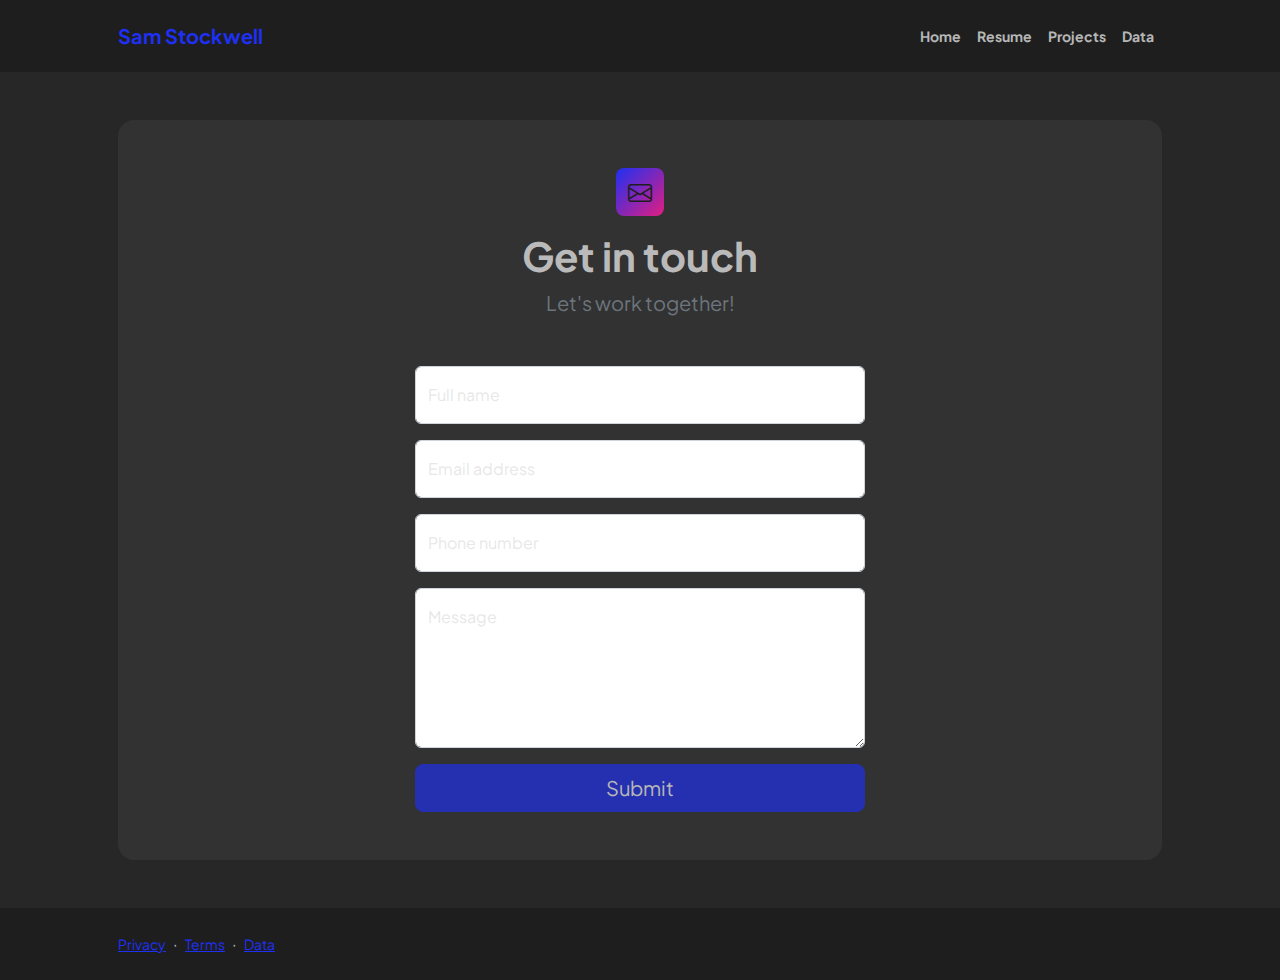
<file: contact.html>
<!DOCTYPE html>
<html lang="en">
    <head>
        <meta charset="utf-8" />
        <meta name="viewport" content="width=device-width, initial-scale=1, shrink-to-fit=no" />
        <meta name="description" content />
        <meta name="author" content />
        <title>Modern Business - Sam Stockwell Template</title>
        <!-- Favicon-->
        <link rel="icon" type="image/x-icon" href="assets/favicon.ico" />
        <!-- Custom Google font-->
        <link rel="preconnect" href="https://fonts.googleapis.com" />
        <link rel="preconnect" href="https://fonts.gstatic.com" crossorigin />
        <link href="https://fonts.googleapis.com/css2?family=Plus+Jakarta+Sans:wght@100;200;300;400;500;600;700;800;900&amp;display=swap" rel="stylesheet" />
        <!-- Bootstrap icons-->
        <link href="https://cdn.jsdelivr.net/npm/bootstrap-icons@1.8.1/font/bootstrap-icons.css" rel="stylesheet" />
        <!-- Core theme CSS (includes Bootstrap)-->
        <link href="css/styles.css" rel="stylesheet" />
    </head>
    <body class="d-flex flex-column">
        <main class="flex-shrink-0">
            <!-- Navigation-->
            <nav class="navbar navbar-expand-lg navbar-light bg-white py-3">
                <div class="container px-5">
                    <a class="navbar-brand" href="index.html"><span class="fw-bolder text-primary">Sam Stockwell</span></a>
                    <button class="navbar-toggler" type="button" data-bs-toggle="collapse" data-bs-target="#navbarSupportedContent" aria-controls="navbarSupportedContent" aria-expanded="false" aria-label="Toggle navigation"><span class="navbar-toggler-icon"></span></button>
                    <div class="collapse navbar-collapse" id="navbarSupportedContent">
                        <ul class="navbar-nav ms-auto mb-2 mb-lg-0 small fw-bolder">
                            <li class="nav-item"><a class="nav-link" href="index.html">Home</a></li>
                            <li class="nav-item"><a class="nav-link" href="resume.html">Resume</a></li>
                            <li class="nav-item"><a class="nav-link" href="projects.html">Projects</a></li>
                            <li class="nav-item"><a class="nav-link" href="data.html">Data</a></li>
                        </ul>
                    </div>
                </div>
            </nav>
            <!-- Page content-->
            <section class="py-5">
                <div class="container px-5">
                    <!-- Contact form-->
                    <div class="bg-light rounded-4 py-5 px-4 px-md-5">
                        <div class="text-center mb-5">
                            <div class="feature bg-primary bg-gradient-primary-to-secondary text-white rounded-3 mb-3"><i class="bi bi-envelope"></i></div>
                            <h1 class="fw-bolder">Get in touch</h1>
                            <p class="lead fw-normal text-muted mb-0">Let's work together!</p>
                        </div>
                        <div class="row gx-5 justify-content-center">
                            <div class="col-lg-8 col-xl-6">
                                <!-- * * * * * * * * * * * * * * *-->
                                <!-- * * SB Forms Contact Form * *-->
                                <!-- * * * * * * * * * * * * * * *-->
                                <!-- This form is pre-integrated with SB Forms.-->
                                <!-- To make this form functional, sign up at-->
                                <!-- https://startbootstrap.com/solution/contact-forms-->
                                <!-- to get an API token!-->
                                <form id="contactForm" data-sb-form-api-token="API_TOKEN">
                                    <!-- Name input-->
                                    <div class="form-floating mb-3">
                                        <input class="form-control" id="name" type="text" placeholder="Enter your name..." data-sb-validations="required" />
                                        <label for="name">Full name</label>
                                        <div class="invalid-feedback" data-sb-feedback="name:required">A name is required.</div>
                                    </div>
                                    <!-- Email address input-->
                                    <div class="form-floating mb-3">
                                        <input class="form-control" id="email" type="email" placeholder="name@example.com" data-sb-validations="required,email" />
                                        <label for="email">Email address</label>
                                        <div class="invalid-feedback" data-sb-feedback="email:required">An email is required.</div>
                                        <div class="invalid-feedback" data-sb-feedback="email:email">Email is not valid.</div>
                                    </div>
                                    <!-- Phone number input-->
                                    <div class="form-floating mb-3">
                                        <input class="form-control" id="phone" type="tel" placeholder="(123) 456-7890" data-sb-validations="required" />
                                        <label for="phone">Phone number</label>
                                        <div class="invalid-feedback" data-sb-feedback="phone:required">A phone number is required.</div>
                                    </div>
                                    <!-- Message input-->
                                    <div class="form-floating mb-3">
                                        <textarea class="form-control" id="message" type="text" placeholder="Enter your message here..." style="height: 10rem" data-sb-validations="required"></textarea>
                                        <label for="message">Message</label>
                                        <div class="invalid-feedback" data-sb-feedback="message:required">A message is required.</div>
                                    </div>
                                    <!-- Submit success message-->
                                    <!---->
                                    <!-- This is what your users will see when the form-->
                                    <!-- has successfully submitted-->
                                    <div class="d-none" id="submitSuccessMessage">
                                        <div class="text-center mb-3">
                                            <div class="fw-bolder">Form submission successful!</div>
                                            To activate this form, sign up at
                                            <br />
                                            <a href="https://startbootstrap.com/solution/contact-forms">https://startbootstrap.com/solution/contact-forms</a>
                                        </div>
                                    </div>
                                    <!-- Submit error message-->
                                    <!---->
                                    <!-- This is what your users will see when there is-->
                                    <!-- an error submitting the form-->
                                    <div class="d-none" id="submitErrorMessage"><div class="text-center text-danger mb-3">Error sending message!</div></div>
                                    <!-- Submit Button-->
                                    <div class="d-grid"><button class="btn btn-primary btn-lg disabled" id="submitButton" type="submit">Submit</button></div>
                                </form>
                            </div>
                        </div>
                    </div>
                </div>
            </section>
        </main>
        <!-- Footer-->
        <footer class="bg-white py-4 mt-auto">
            <div class="container px-5">
                <div class="row align-items-center justify-content-between flex-column flex-sm-row">
                    <div class="col-auto">
                        <a class="small" href="#!">Privacy</a>
                        <span class="mx-1">&middot;</span>
                        <a class="small" href="#!">Terms</a>
                        <span class="mx-1">&middot;</span>
                        <a class="small" href="#!">Data</a>
                    </div>
                </div>
            </div>
        </footer>
        <!-- Bootstrap core JS-->
        <script src="https://cdn.jsdelivr.net/npm/bootstrap@5.2.3/dist/js/bootstrap.bundle.min.js"></script>
        <!-- Core theme JS-->
        <script src="js/scripts.js"></script>
        <!-- * * * * * * * * * * * * * * * * * * * * * * * * * * * * * * * * * * * * * * * *-->
        <!-- * *                               SB Forms JS                               * *-->
        <!-- * * Activate your form at https://startbootstrap.com/solution/contact-forms * *-->
        <!-- * * * * * * * * * * * * * * * * * * * * * * * * * * * * * * * * * * * * * * * *-->
        <script src="https://cdn.startbootstrap.com/sb-forms-latest.js"></script>
    </body>
</html>
</file>
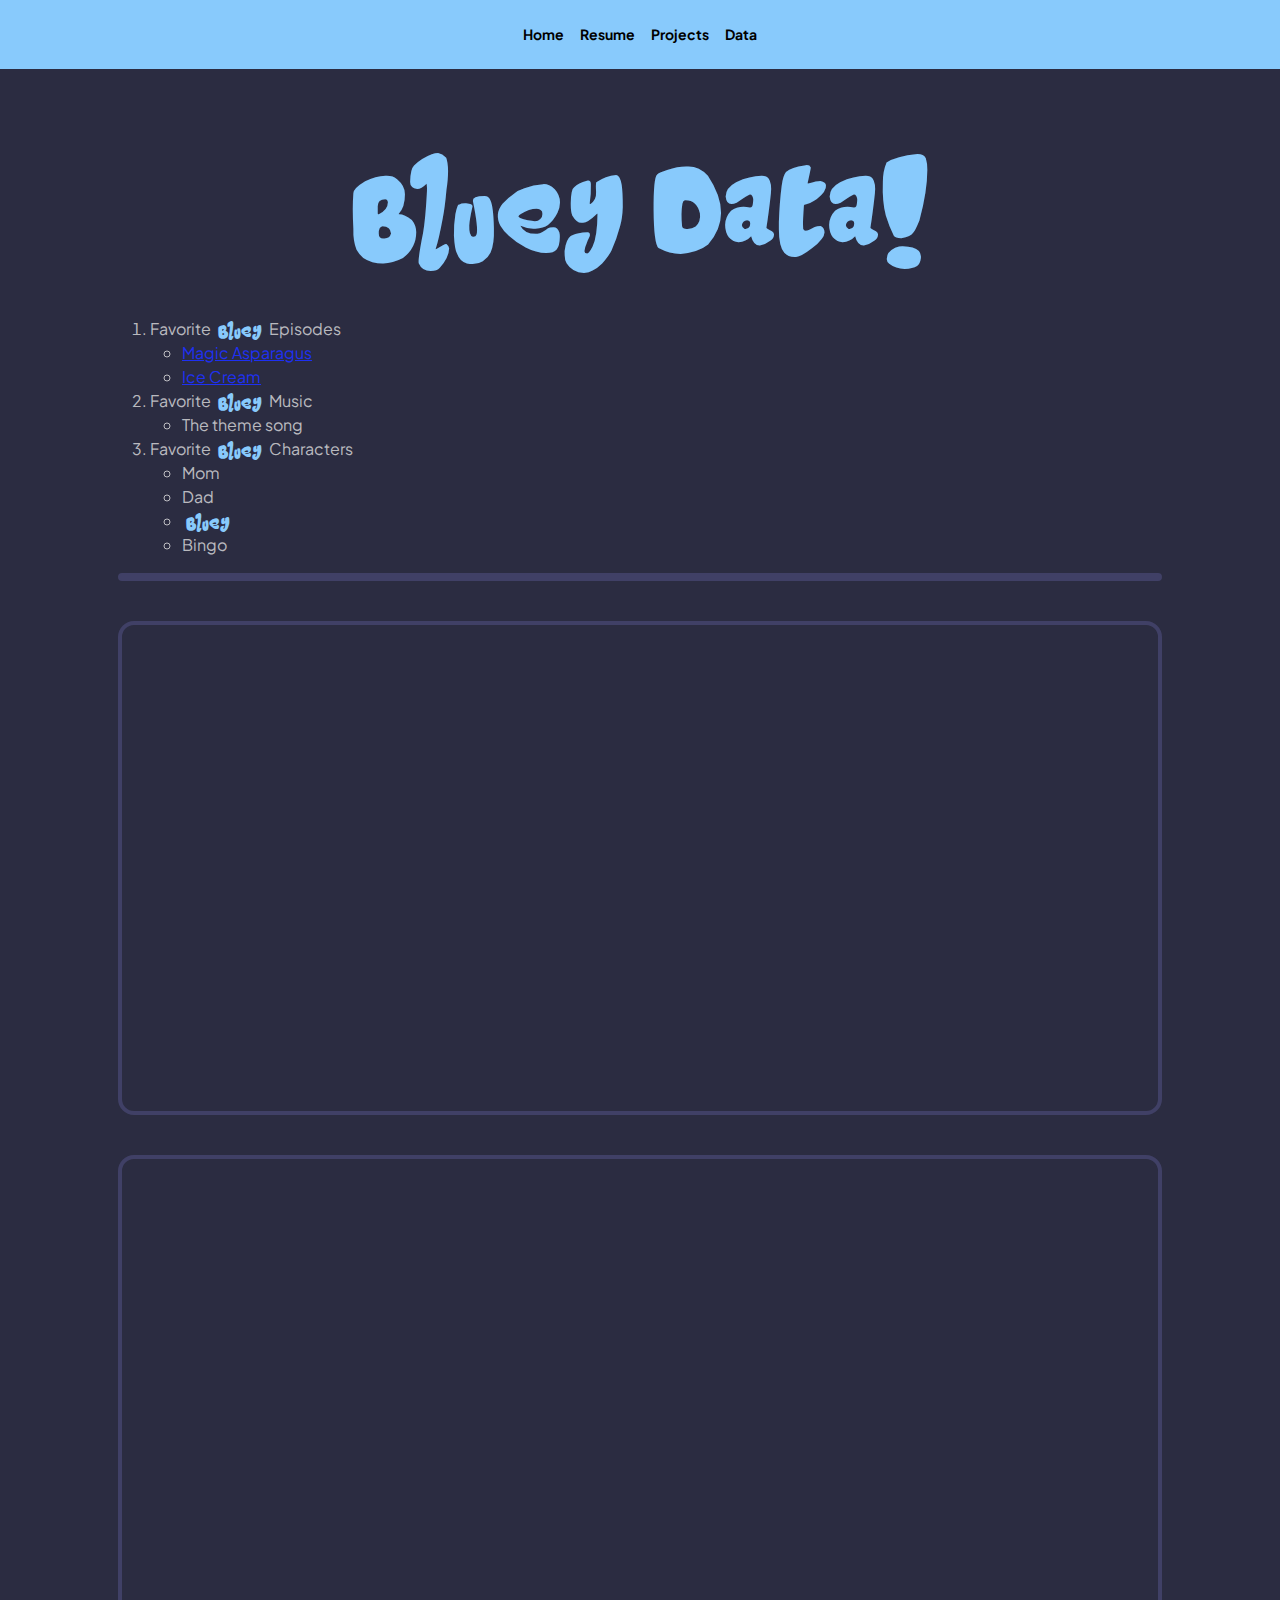
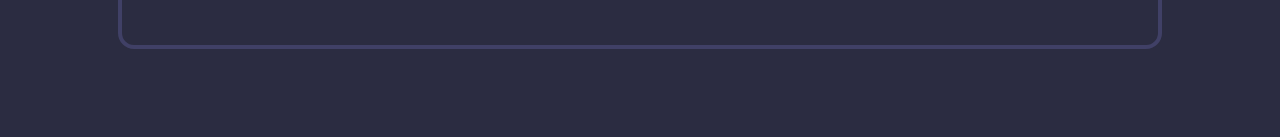
<file: data.html>
<!DOCTYPE html>
<html lang="en">
    <head>
        <meta charset="utf-8" />
        <meta name="viewport" content="width=device-width, initial-scale=1, shrink-to-fit=no"  />
        <title>Bluey!</title>
        <link rel="icon" type="image/x-icon" href="assets/favicon.ico" />


        <link rel="preconnect" href="https://fonts.googleapis.com" />
        <link rel="preconnect" href="https://fonts.gstatic.com" crossorigin />
        <link href="https://fonts.googleapis.com/css2?family=Plus+Jakarta+Sans:wght@100;200;300;400;500;600;700;800;900&amp;display=swap" rel="stylesheet" />

        <link href="css/styles.css" rel="stylesheet" />
        <link href="css/custom.css" rel="stylesheet" />
    </head>
    <body class="d-flex flex-column">
        <main class="flex-shrink-0 test">
            <nav class="navbar navbar-expand-lg navbar-light bg-white py-3">
                <div class="container px-5">
                    <a class="navbar-brand" href="index.html"><span class="fw-bolder text-primary">Sam Stockwell</span></a>
                    <button class="navbar-toggler" type="button" data-bs-toggle="collapse" data-bs-target="#navbarSupportedContent" aria-controls="navbarSupportedContent" aria-expanded="false" aria-label="Toggle navigation"><span class="navbar-toggler-icon"></span></button>
                    <div class="collapse navbar-collapse" id="navbarSupportedContent">
                        <ul class="navbar-nav ms-auto mb-2 mb-lg-0 small fw-bolder">
                            <li class="nav-item"><a class="nav-link" href="index.html">Home</a></li>
                            <li class="nav-item"><a class="nav-link" href="resume.html">Resume</a></li>
                            <li class="nav-item"><a class="nav-link" href="projects.html">Projects</a></li>
                            <li class="nav-item"><a class="nav-link" href="data.html">Data</a></li>
                        </ul>
                    </div>
                </div>
            </nav>
            <section class="py-5">
                <div class="container px-5">
               
                    
                    <h2 class="bluey-header">Bluey Data!</h2>

                    <ol>
                        <li>Favorite <span class="bluey-font">Bluey</span> Episodes</li>
                            <ul>
                                <li><a href="#magic">Magic Asparagus</a></li>
                                <li><a href="#yummy">Ice Cream</a></li>
                            </ul>
                        <li>Favorite <span class="bluey-font">Bluey</span> Music</li>
                        <ul>
                            <li>The theme song</li>
                        </ul>
                        <li>Favorite <span class="bluey-font">Bluey</span> Characters</li>
                        <ul>
                            <li>Mom</li>
                            <li>Dad</li>
                            <li><span class="bluey-font">Bluey</span></li>
                            <li>Bingo</li>
                        </ul>
                    </ol>

                    <div class="bluey-section">
                        <div class='tableauPlaceholder' id='viz1703181687596' style='position: relative'>
                            <noscript><a href='https:&#47;&#47;www.tableau.com&#47;'><img alt=' ' src='https:&#47;&#47;public.tableau.com&#47;static&#47;images&#47;Ta&#47;Tale-of-100-Entrepreneurs_10_0_0&#47;Taleof100Entrepreneurs&#47;1_rss.png' style='border: none'></a></noscript><object class='tableauViz' style='display:none;'>
                                <param name='host_url' value='https%3A%2F%2Fpublic.tableau.com%2F'>
                                <param name='embed_code_version' value='3'>
                                <param name='site_root' value=''>
                                <param name='name' value='Tale-of-100-Entrepreneurs_10_0_0&#47;Taleof100Entrepreneurs'>
                                <param name='tabs' value='no'>
                                <param name='toolbar' value='yes'>
                                <param name='static_image' value='https:&#47;&#47;public.tableau.com&#47;static&#47;images&#47;Ta&#47;Tale-of-100-Entrepreneurs_10_0_0&#47;Taleof100Entrepreneurs&#47;1.png'>
                                <param name='animate_transition' value='yes'>
                                <param name='display_static_image' value='yes'>
                                <param name='display_spinner' value='yes'>
                                <param name='display_overlay' value='yes'>
                                <param name='display_count' value='yes'>
                            </object>
                        </div>
                    </div>
                        <script type='text/javascript'>
                            var divElement = document.getElementById('viz1703181687596');
                            var vizElement = divElement.getElementsByTagName('object')[0];
                            if (divElement.offsetWidth > 800) {
                                vizElement.style.width = '100%';
                                vizElement.style.height = (divElement.offsetWidth * 0.75) + 'px';
                            } else if (divElement.offsetWidth > 500) {
                                vizElement.style.width = '100%';
                                vizElement.style.height = (divElement.offsetWidth * 0.75) + 'px';
                            } else {
                                vizElement.style.width = '100%';
                                vizElement.style.height = '707px';
                            }
                            var scriptElement = document.createElement('script');
                            scriptElement.src = 'https://public.tableau.com/javascripts/api/viz_v1.js';
                            vizElement.parentNode.insertBefore(scriptElement, vizElement);
                        </script>                   
                    <div>
                


                    <div class="bluey-section" id="magic">
                        <iframe width="100%" height="480" src="https://www.youtube-nocookie.com/embed/Q-K4TCO7Lp8?si=SJlObZ7ZVvZYTd-L" title="YouTube video player" frameborder="0" allow="accelerometer; autoplay; clipboard-write; encrypted-media; gyroscope; picture-in-picture; web-share" allowfullscreen></iframe>
                    </div>
                    <div class="bluey-section" id="yummy">
                        <iframe width="100%" height="480" src="https://www.youtube-nocookie.com/embed/kWN6ktuf65U?si=rOUw1Saz7el-b2Re" title="YouTube video player" frameborder="0" allow="accelerometer; autoplay; clipboard-write; encrypted-media; gyroscope; picture-in-picture; web-share" allowfullscreen></iframe>
                    </div>

                </div>
            </section>
        </main>
    </body>
</html>
</file>
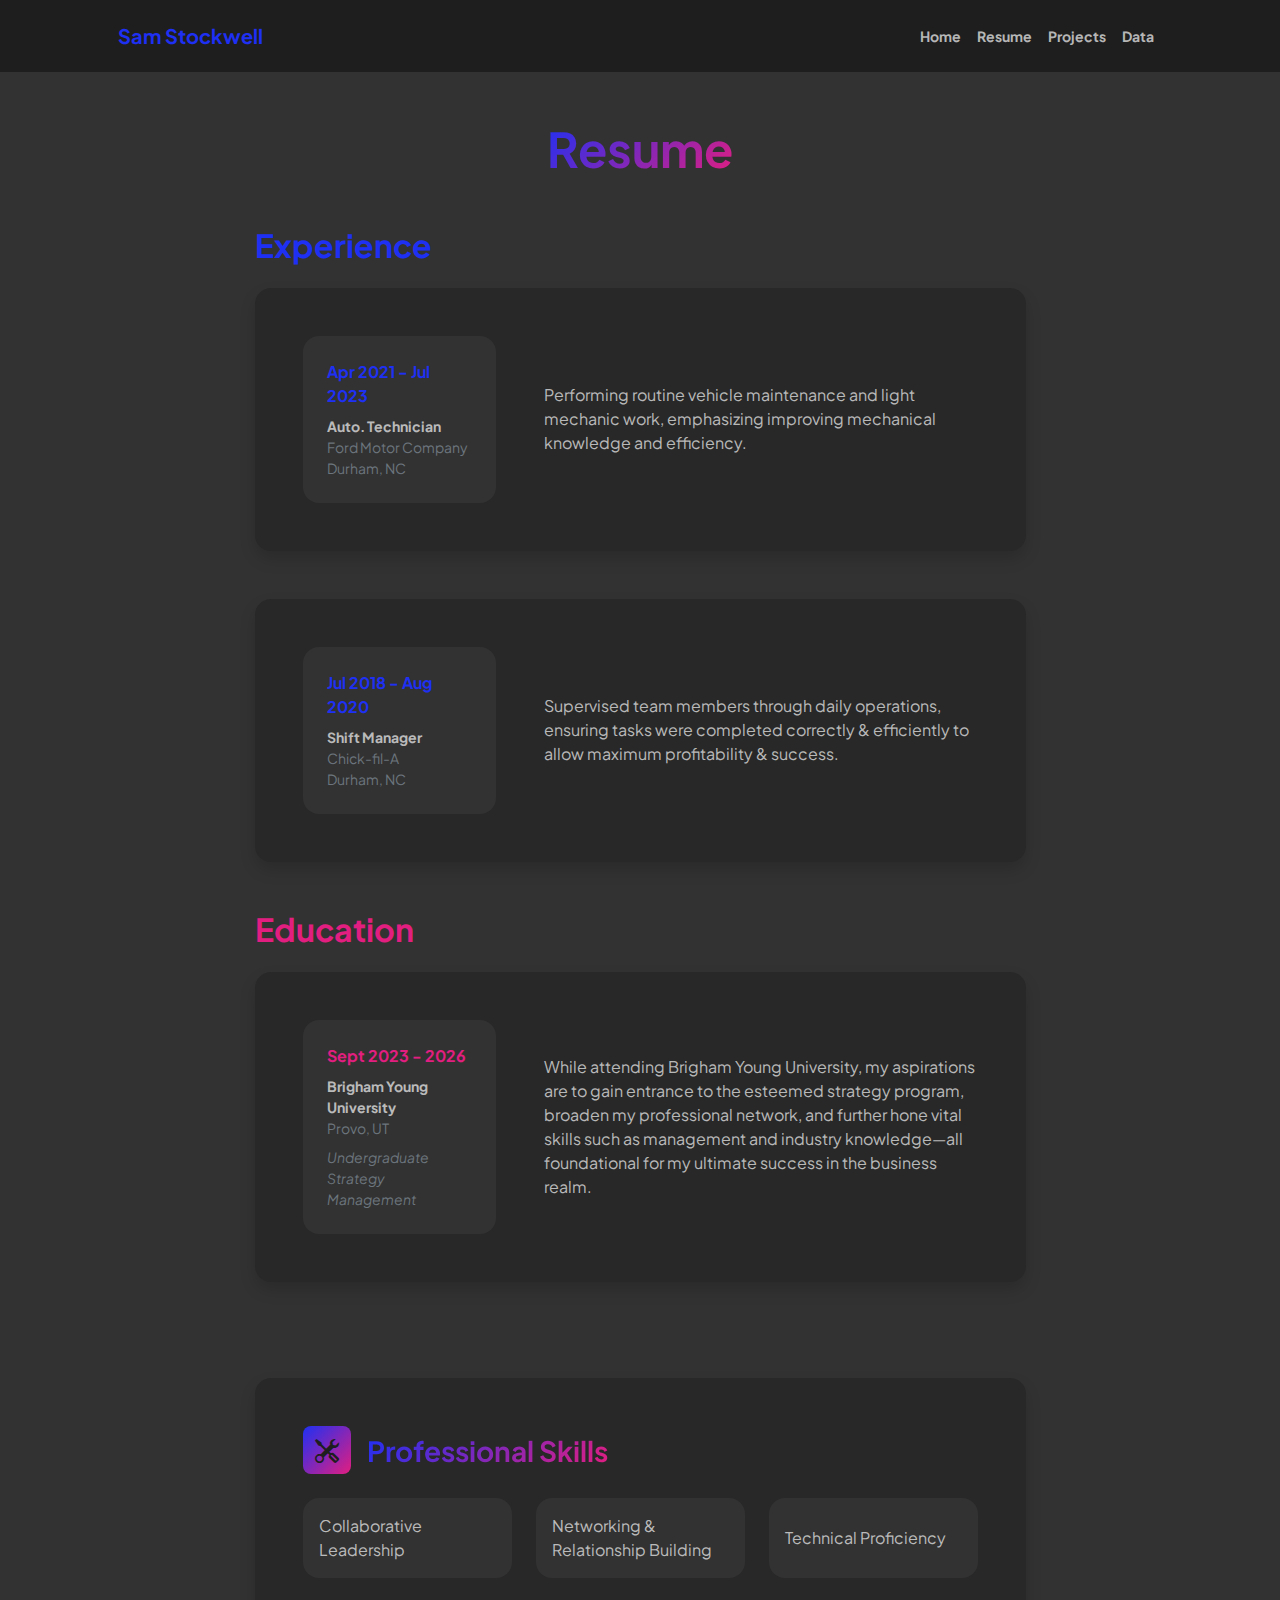
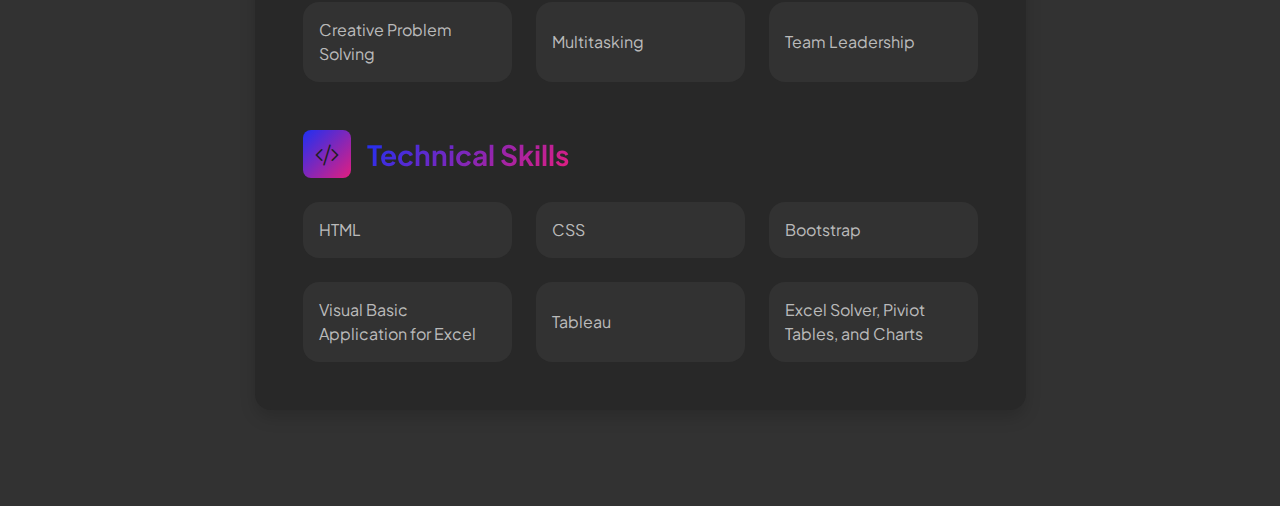
<file: resume.html>
<!DOCTYPE html>
<html lang="en">
    <head>
        <meta charset="utf-8" />
        <meta name="viewport" content="width=device-width, initial-scale=1, shrink-to-fit=no" />
        <meta name="description" content="" />
        <meta name="author" content="" />
        <title>Personal - Sam Stockwell Template</title>
        <!-- Favicon-->
        <link rel="icon" type="image/x-icon" href="assets/favicon.ico" />
        <!-- Custom Google font-->
        <link rel="preconnect" href="https://fonts.googleapis.com" />
        <link rel="preconnect" href="https://fonts.gstatic.com" crossorigin />
        <link href="https://fonts.googleapis.com/css2?family=Plus+Jakarta+Sans:wght@100;200;300;400;500;600;700;800;900&amp;display=swap" rel="stylesheet" />
        <!-- Bootstrap icons-->
        <link href="https://cdn.jsdelivr.net/npm/bootstrap-icons@1.8.1/font/bootstrap-icons.css" rel="stylesheet" />
        <!-- Core theme CSS (includes Bootstrap)-->
        <link href="css/styles.css" rel="stylesheet" />
    </head>
    <body class="d-flex flex-column h-100 bg-light">
        <main class="flex-shrink-0">
            <!-- Navigation-->
            <nav class="navbar navbar-expand-lg navbar-light bg-white py-3">
                <div class="container px-5">
                    <a class="navbar-brand" href="index.html"><span class="fw-bolder text-primary">Sam Stockwell</span></a>
                    <button class="navbar-toggler" type="button" data-bs-toggle="collapse" data-bs-target="#navbarSupportedContent" aria-controls="navbarSupportedContent" aria-expanded="false" aria-label="Toggle navigation"><span class="navbar-toggler-icon"></span></button>
                    <div class="collapse navbar-collapse" id="navbarSupportedContent">
                        <ul class="navbar-nav ms-auto mb-2 mb-lg-0 small fw-bolder">
                            <li class="nav-item"><a class="nav-link" href="index.html">Home</a></li>
                            <li class="nav-item"><a class="nav-link" href="resume.html">Resume</a></li>
                            <li class="nav-item"><a class="nav-link" href="projects.html">Projects</a></li>
                            <li class="nav-item"><a class="nav-link" href="data.html">Data</a></li>
                        </ul>
                    </div>
                </div>
            </nav>
            <!-- Page Content-->
            <div class="container px-5 my-5">
                <div class="text-center mb-5">
                    <h1 class="display-5 fw-bolder mb-0"><span class="text-gradient d-inline">Resume</span></h1>
                </div>
                <div class="row gx-5 justify-content-center">
                    <div class="col-lg-11 col-xl-9 col-xxl-8">
                        <!-- Experience Section-->
                        <section>
                            <div class="d-flex align-items-center justify-content-between mb-4">
                                <h2 class="text-primary fw-bolder mb-0">Experience</h2>
                            </div>
                            <!-- Experience Card 1-->
                            <div class="card shadow border-0 rounded-4 mb-5">
                                <div class="card-body p-5">
                                    <div class="row align-items-center gx-5">
                                        <div class="col text-center text-lg-start mb-4 mb-lg-0">
                                            <div class="bg-light p-4 rounded-4">
                                                <!-- Quick Lube Technician at Ford Motor Company -->
                                                <div class="text-primary fw-bolder mb-2">Apr 2021 - Jul 2023</div>
                                                <div class="small fw-bolder">Auto. Technician</div>
                                                <div class="small text-muted">Ford Motor Company</div>
                                                <div class="small text-muted">Durham, NC</div>
                                            </div>
                                        </div>
                                        <div class="col-lg-8"><div>Performing routine vehicle maintenance and light mechanic work, emphasizing improving mechanical knowledge and efficiency.</div></div>
                                    </div>
                                </div>
                            </div>
                            <!-- Experience Card 2-->
                            <div class="card shadow border-0 rounded-4 mb-5">
                                <div class="card-body p-5">
                                    <div class="row align-items-center gx-5">
                                        <div class="col text-center text-lg-start mb-4 mb-lg-0">
                                            <div class="bg-light p-4 rounded-4">
                                                <div class="text-primary fw-bolder mb-2">Jul 2018 - Aug 2020</div>
                                                <div class="small fw-bolder">Shift Manager</div>
                                                <div class="small text-muted">Chick-fil-A</div>
                                                <div class="small text-muted">Durham, NC</div>
                                            </div>
                                        </div>
                                        <div class="col-lg-8"><div>Supervised team members through daily operations, ensuring tasks were completed correctly & efficiently to allow maximum profitability & success.</div></div>
                                    </div>
                                </div>
                            </div>
                        </section>
                        <!-- Education Section-->
                        <section>
                            <h2 class="text-secondary fw-bolder mb-4">Education</h2>
                            <!-- Education Card 1-->
                            <div class="card shadow border-0 rounded-4 mb-5">
                                <div class="card-body p-5">
                                    <div class="row align-items-center gx-5">
                                        <div class="col text-center text-lg-start mb-4 mb-lg-0">
                                            <div class="bg-light p-4 rounded-4">
                                                <div class="text-secondary fw-bolder mb-2">Sept 2023 - 2026</div>
                                                <div class="mb-2">
                                                    <div class="small fw-bolder">Brigham Young University</div>
                                                    <div class="small text-muted">Provo, UT</div>
                                                </div>
                                                <div class="fst-italic">
                                                    <div class="small text-muted">Undergraduate</div>
                                                    <div class="small text-muted">Strategy Management</div>
                                                </div>
                                            </div>
                                        </div>
                                        <div class="col-lg-8"><div>While attending Brigham Young University, my aspirations are to gain entrance to the esteemed strategy program, broaden my professional network, and further hone vital skills such as management and industry knowledge—all foundational for my ultimate success in the business realm.</div></div>
                                    </div>
                                </div>
                            </div>
                            <!-- Education Card 2-->

                        </section>
                        <!-- Divider-->
                        <div class="pb-5"></div>
                        <!-- Skills Section-->
                        <section>
                            <!-- Skillset Card-->
                            <div class="card shadow border-0 rounded-4 mb-5">
                                <div class="card-body p-5">
                                    <!-- Professional skills list-->
                                    <div class="mb-5">
                                        <div class="d-flex align-items-center mb-4">
                                            <div class="feature bg-primary bg-gradient-primary-to-secondary text-white rounded-3 me-3"><i class="bi bi-tools"></i></div>
                                            <h3 class="fw-bolder mb-0"><span class="text-gradient d-inline">Professional Skills</span></h3>
                                        </div>
                                        <div class="row row-cols-1 row-cols-md-3 mb-4">
                                            <div class="col mb-4 mb-md-0"><div class="d-flex align-items-center bg-light rounded-4 p-3 h-100">Collaborative Leadership</div></div>
                                            <div class="col mb-4 mb-md-0"><div class="d-flex align-items-center bg-light rounded-4 p-3 h-100">Networking & Relationship Building</div></div>
                                            <div class="col"><div class="d-flex align-items-center bg-light rounded-4 p-3 h-100">Technical Proficiency</div></div>
                                        </div>
                                        <div class="row row-cols-1 row-cols-md-3">
                                            <div class="col mb-4 mb-md-0"><div class="d-flex align-items-center bg-light rounded-4 p-3 h-100">Creative Problem Solving</div></div>
                                            <div class="col mb-4 mb-md-0"><div class="d-flex align-items-center bg-light rounded-4 p-3 h-100">Multitasking</div></div>
                                            <div class="col"><div class="d-flex align-items-center bg-light rounded-4 p-3 h-100">Team Leadership</div></div>
                                        </div>
                                    </div>
                                    <!-- Technical skills list-->
                                    <div class="mb-0">
                                        <div class="d-flex align-items-center mb-4">
                                            <div class="feature bg-primary bg-gradient-primary-to-secondary text-white rounded-3 me-3"><i class="bi bi-code-slash"></i></div>
                                            <h3 class="fw-bolder mb-0"><span class="text-gradient d-inline">Technical Skills</span></h3>
                                        </div>
                                        <div class="row row-cols-1 row-cols-md-3 mb-4">
                                            <div class="col mb-4 mb-md-0"><div class="d-flex align-items-center bg-light rounded-4 p-3 h-100">HTML</div></div>
                                            <div class="col mb-4 mb-md-0"><div class="d-flex align-items-center bg-light rounded-4 p-3 h-100">CSS</div></div>
                                            <div class="col"><div class="d-flex align-items-center bg-light rounded-4 p-3 h-100">Bootstrap</div></div>
                                        </div>
                                        <div class="row row-cols-1 row-cols-md-3">
                                            <div class="col mb-4 mb-md-0"><div class="d-flex align-items-center bg-light rounded-4 p-3 h-100">Visual Basic Application for Excel</div></div>
                                            <div class="col mb-4 mb-md-0"><div class="d-flex align-items-center bg-light rounded-4 p-3 h-100">Tableau</div></div>
                                            <div class="col"><div class="d-flex align-items-center bg-light rounded-4 p-3 h-100">Excel Solver, Piviot Tables, and Charts</div></div>
                                        </div>
                                    </div>
                                </div>
                            </div>
                        </section>
                    </div>
                </div>
            </div>
        </main>
        <!-- Bootstrap core JS-->
        <script src="https://cdn.jsdelivr.net/npm/bootstrap@5.2.3/dist/js/bootstrap.bundle.min.js"></script>
        <!-- Core theme JS-->
        <script src="js/scripts.js"></script>
    </body>
</html>
</file>
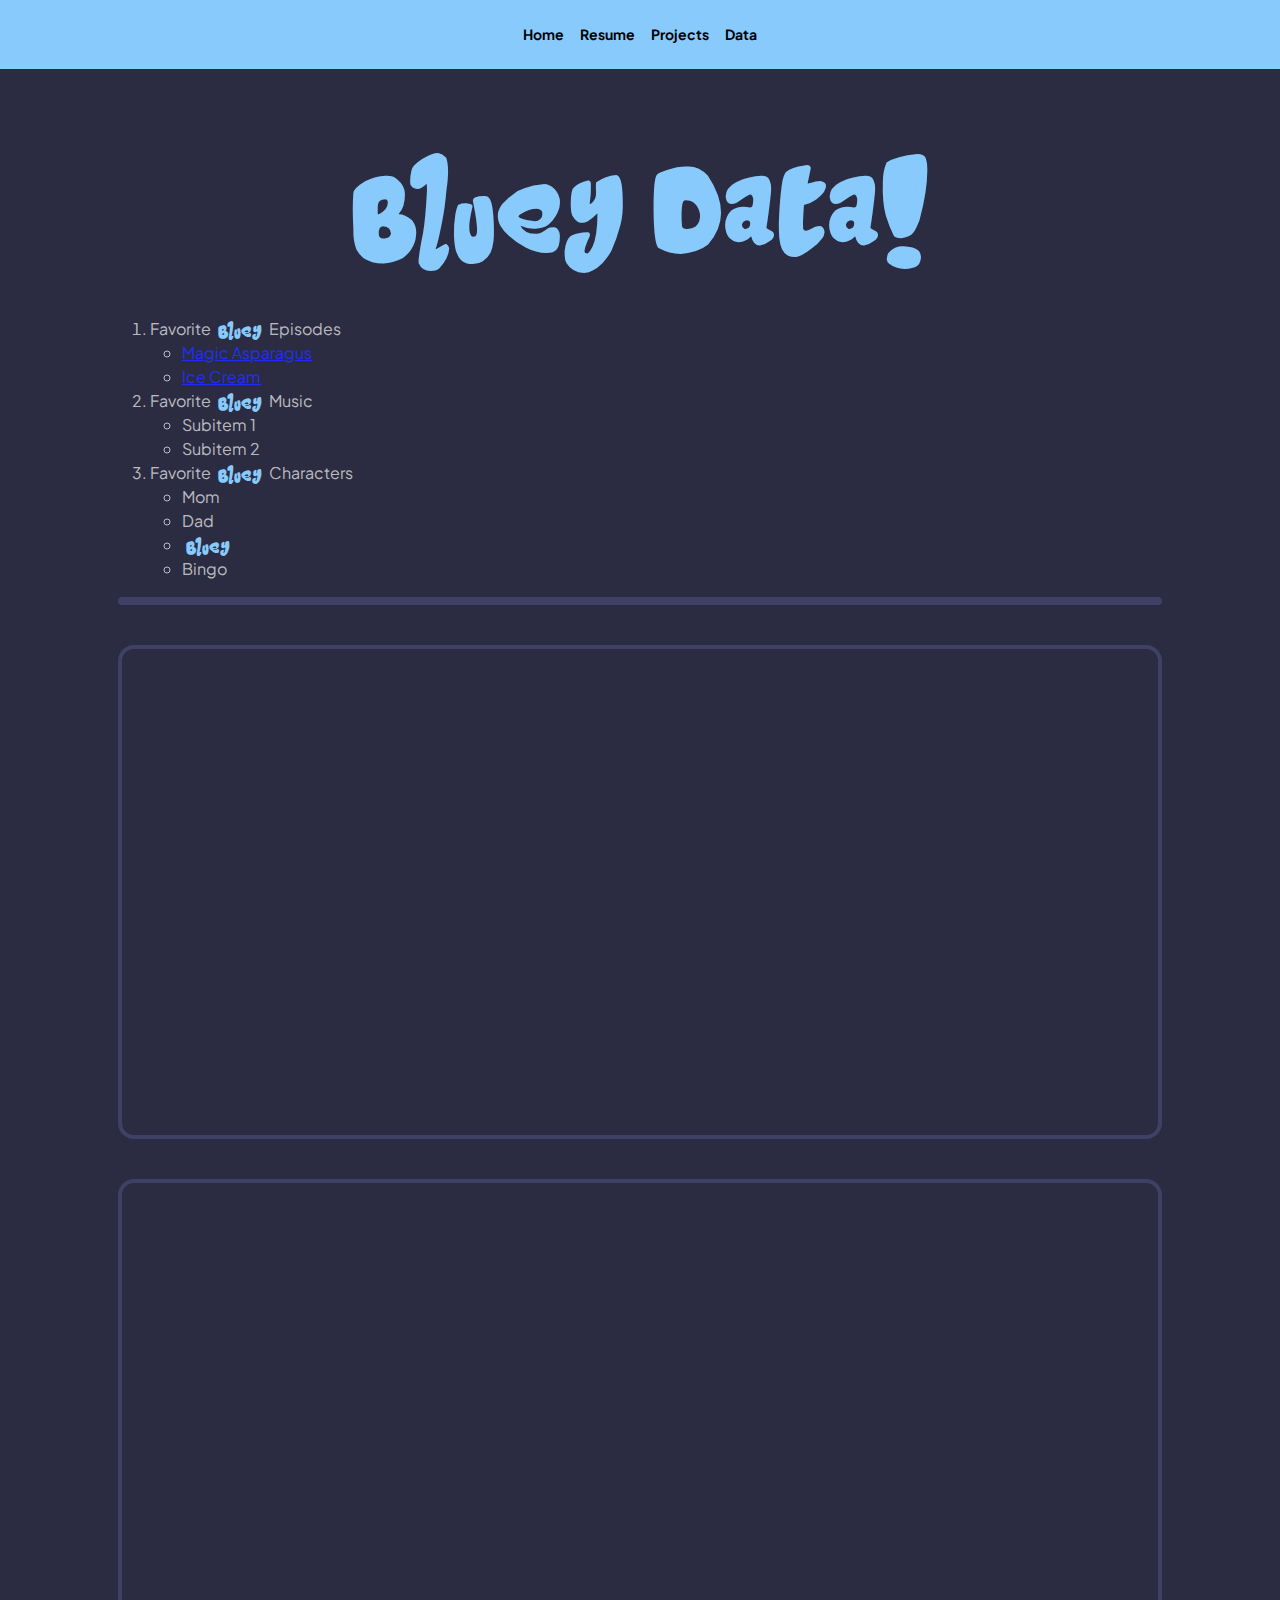
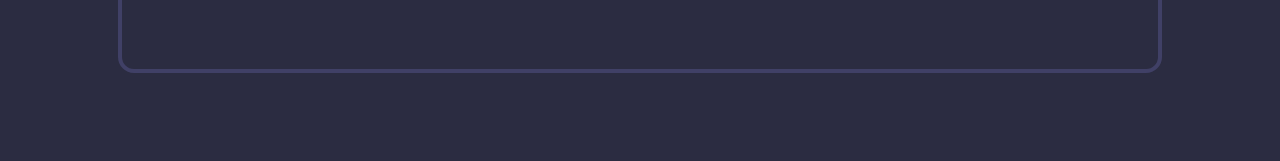
<file: Stockwell IS 201 Final/data.html>
<!DOCTYPE html>
<html lang="en">
    <head>
        <meta charset="utf-8" />
        <meta name="viewport" content="width=device-width, initial-scale=1, shrink-to-fit=no"  />
        <title>Bluey!</title>
        <link rel="icon" type="image/x-icon" href="assets/favicon.ico" />


        <link rel="preconnect" href="https://fonts.googleapis.com" />
        <link rel="preconnect" href="https://fonts.gstatic.com" crossorigin />
        <link href="https://fonts.googleapis.com/css2?family=Plus+Jakarta+Sans:wght@100;200;300;400;500;600;700;800;900&amp;display=swap" rel="stylesheet" />

        <link href="css/styles.css" rel="stylesheet" />
        <link href="css/custom.css" rel="stylesheet" />
    </head>
    <body class="d-flex flex-column">
        <main class="flex-shrink-0 test">
            <nav class="navbar navbar-expand-lg navbar-light bg-white py-3">
                <div class="container px-5">
                    <a class="navbar-brand" href="index.html"><span class="fw-bolder text-primary">Sam Stockwell</span></a>
                    <button class="navbar-toggler" type="button" data-bs-toggle="collapse" data-bs-target="#navbarSupportedContent" aria-controls="navbarSupportedContent" aria-expanded="false" aria-label="Toggle navigation"><span class="navbar-toggler-icon"></span></button>
                    <div class="collapse navbar-collapse" id="navbarSupportedContent">
                        <ul class="navbar-nav ms-auto mb-2 mb-lg-0 small fw-bolder">
                            <li class="nav-item"><a class="nav-link" href="index.html">Home</a></li>
                            <li class="nav-item"><a class="nav-link" href="resume.html">Resume</a></li>
                            <li class="nav-item"><a class="nav-link" href="projects.html">Projects</a></li>
                            <li class="nav-item"><a class="nav-link" href="data.html">Data</a></li>
                        </ul>
                    </div>
                </div>
            </nav>
            <section class="py-5">
                <div class="container px-5">
               
                    
                    <h2 class="bluey-header">Bluey Data!</h2>

                    <ol>
                        <li>Favorite <span class="bluey-font">Bluey</span> Episodes</li>
                            <ul>
                                <li><a href="#magic">Magic Asparagus</a></li>
                                <li><a href="#yummy">Ice Cream</a></li>
                            </ul>
                        <li>Favorite <span class="bluey-font">Bluey</span> Music</li>
                        <ul>
                            <li>Subitem 1</li>
                            <li>Subitem 2</li>
                        </ul>
                        <li>Favorite <span class="bluey-font">Bluey</span> Characters</li>
                        <ul>
                            <li>Mom</li>
                            <li>Dad</li>
                            <li><span class="bluey-font">Bluey</span></li>
                            <li>Bingo</li>
                        </ul>
                    </ol>

                    <div class="bluey-section">
                        <div class='tableauPlaceholder' id='viz1703181687596' style='position: relative'>
                            <noscript><a href='https:&#47;&#47;www.tableau.com&#47;'><img alt=' ' src='https:&#47;&#47;public.tableau.com&#47;static&#47;images&#47;Ta&#47;Tale-of-100-Entrepreneurs_10_0_0&#47;Taleof100Entrepreneurs&#47;1_rss.png' style='border: none'></a></noscript><object class='tableauViz' style='display:none;'>
                                <param name='host_url' value='https%3A%2F%2Fpublic.tableau.com%2F'>
                                <param name='embed_code_version' value='3'>
                                <param name='site_root' value=''>
                                <param name='name' value='Tale-of-100-Entrepreneurs_10_0_0&#47;Taleof100Entrepreneurs'>
                                <param name='tabs' value='no'>
                                <param name='toolbar' value='yes'>
                                <param name='static_image' value='https:&#47;&#47;public.tableau.com&#47;static&#47;images&#47;Ta&#47;Tale-of-100-Entrepreneurs_10_0_0&#47;Taleof100Entrepreneurs&#47;1.png'>
                                <param name='animate_transition' value='yes'>
                                <param name='display_static_image' value='yes'>
                                <param name='display_spinner' value='yes'>
                                <param name='display_overlay' value='yes'>
                                <param name='display_count' value='yes'>
                            </object>
                        </div>
                    </div>
                        <script type='text/javascript'>
                            var divElement = document.getElementById('viz1703181687596');
                            var vizElement = divElement.getElementsByTagName('object')[0];
                            if (divElement.offsetWidth > 800) {
                                vizElement.style.width = '100%';
                                vizElement.style.height = (divElement.offsetWidth * 0.75) + 'px';
                            } else if (divElement.offsetWidth > 500) {
                                vizElement.style.width = '100%';
                                vizElement.style.height = (divElement.offsetWidth * 0.75) + 'px';
                            } else {
                                vizElement.style.width = '100%';
                                vizElement.style.height = '707px';
                            }
                            var scriptElement = document.createElement('script');
                            scriptElement.src = 'https://public.tableau.com/javascripts/api/viz_v1.js';
                            vizElement.parentNode.insertBefore(scriptElement, vizElement);
                        </script>                   
                    <div>
                


                    <div class="bluey-section" id="magic">
                        <iframe width="100%" height="480" src="https://www.youtube-nocookie.com/embed/Q-K4TCO7Lp8?si=SJlObZ7ZVvZYTd-L" title="YouTube video player" frameborder="0" allow="accelerometer; autoplay; clipboard-write; encrypted-media; gyroscope; picture-in-picture; web-share" allowfullscreen></iframe>
                    </div>
                    <div class="bluey-section" id="yummy">
                        <iframe width="100%" height="480" src="https://www.youtube-nocookie.com/embed/kWN6ktuf65U?si=rOUw1Saz7el-b2Re" title="YouTube video player" frameborder="0" allow="accelerometer; autoplay; clipboard-write; encrypted-media; gyroscope; picture-in-picture; web-share" allowfullscreen></iframe>
                    </div>

                </div>
            </section>
        </main>
    </body>
</html>
</file>
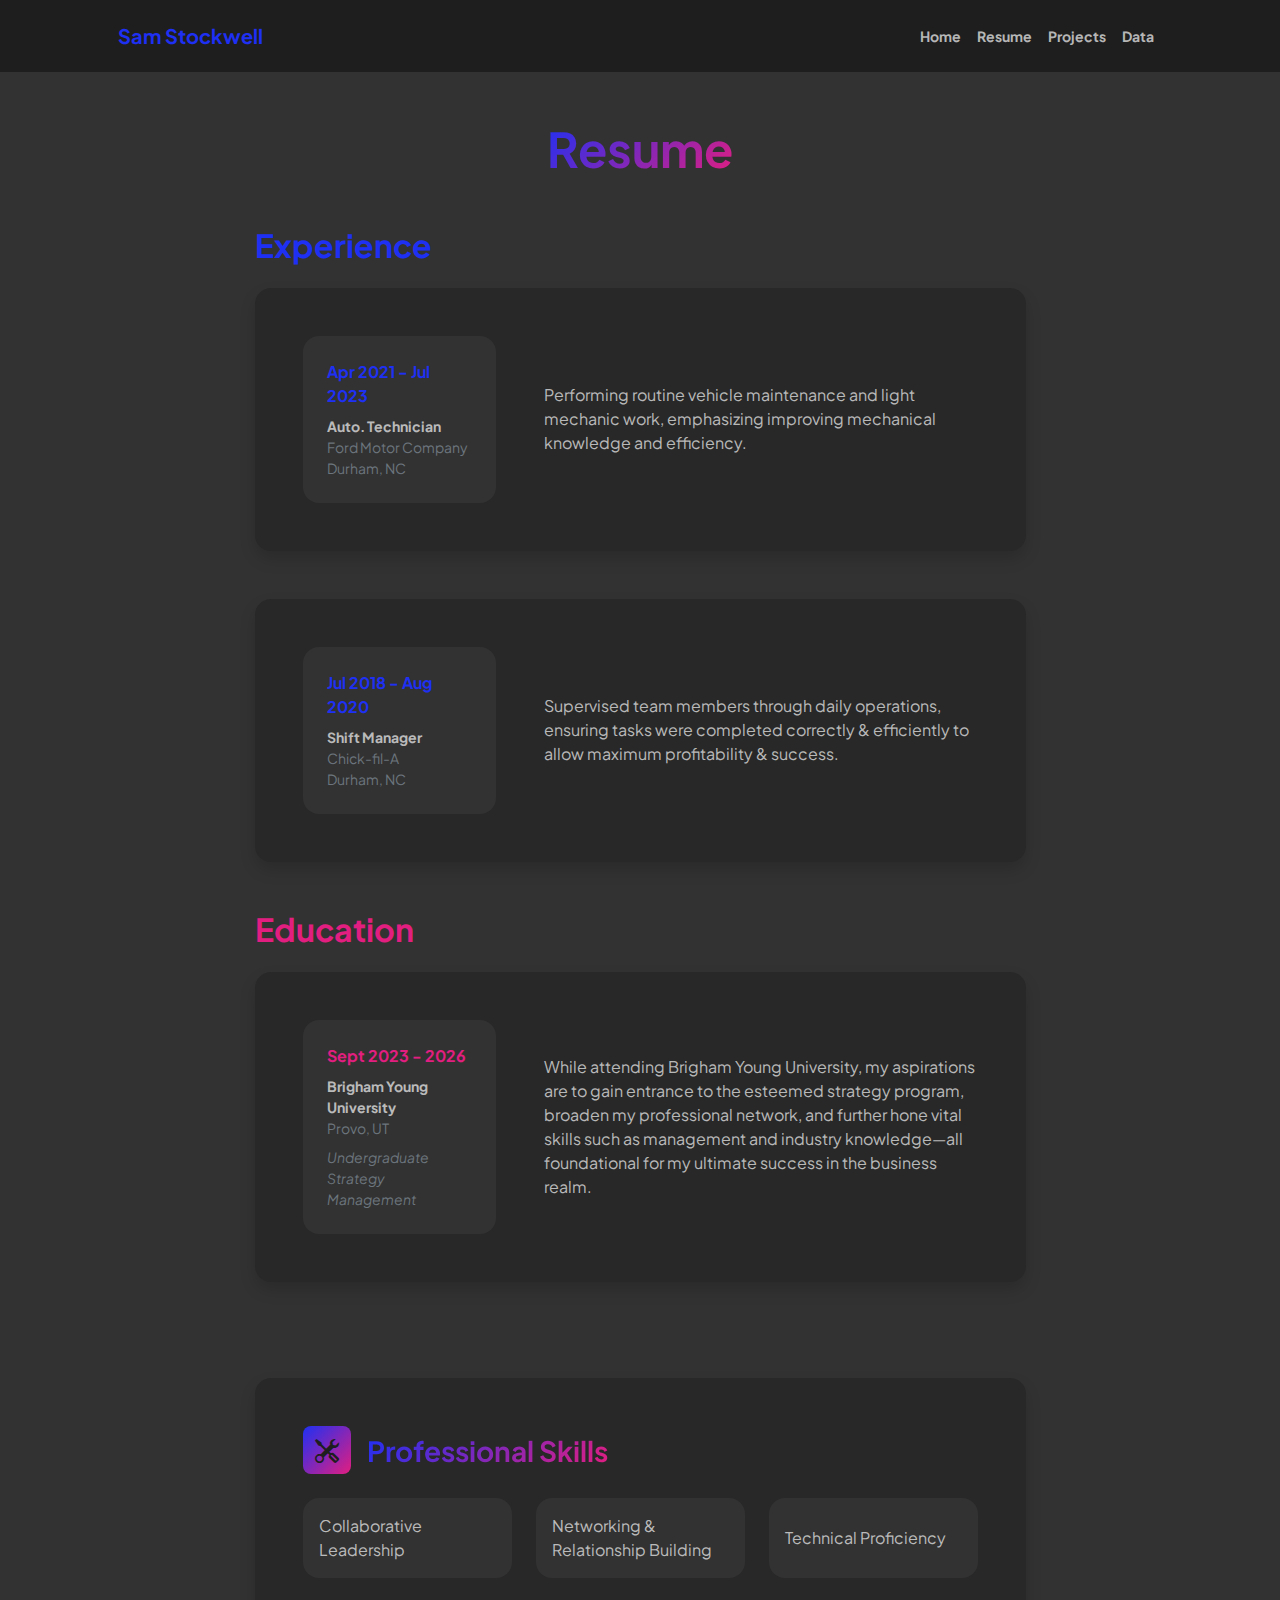
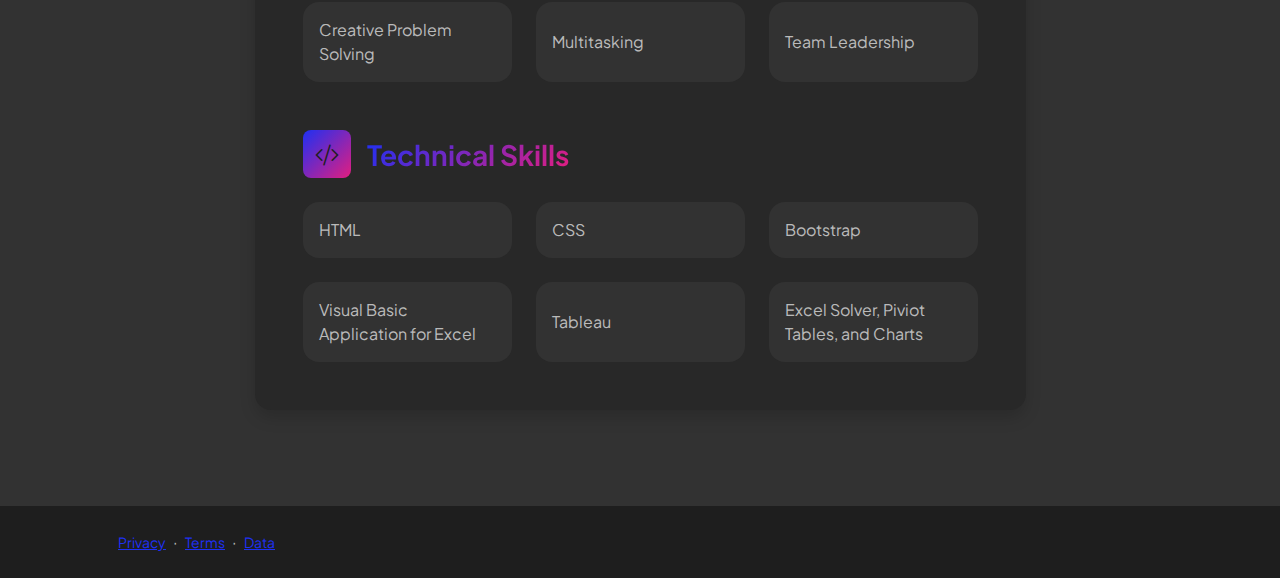
<file: Stockwell IS 201 Final/resume.html>
<!DOCTYPE html>
<html lang="en">
    <head>
        <meta charset="utf-8" />
        <meta name="viewport" content="width=device-width, initial-scale=1, shrink-to-fit=no" />
        <meta name="description" content="" />
        <meta name="author" content="" />
        <title>Personal - Sam Stockwell Template</title>
        <!-- Favicon-->
        <link rel="icon" type="image/x-icon" href="assets/favicon.ico" />
        <!-- Custom Google font-->
        <link rel="preconnect" href="https://fonts.googleapis.com" />
        <link rel="preconnect" href="https://fonts.gstatic.com" crossorigin />
        <link href="https://fonts.googleapis.com/css2?family=Plus+Jakarta+Sans:wght@100;200;300;400;500;600;700;800;900&amp;display=swap" rel="stylesheet" />
        <!-- Bootstrap icons-->
        <link href="https://cdn.jsdelivr.net/npm/bootstrap-icons@1.8.1/font/bootstrap-icons.css" rel="stylesheet" />
        <!-- Core theme CSS (includes Bootstrap)-->
        <link href="css/styles.css" rel="stylesheet" />
    </head>
    <body class="d-flex flex-column h-100 bg-light">
        <main class="flex-shrink-0">
            <!-- Navigation-->
            <nav class="navbar navbar-expand-lg navbar-light bg-white py-3">
                <div class="container px-5">
                    <a class="navbar-brand" href="index.html"><span class="fw-bolder text-primary">Sam Stockwell</span></a>
                    <button class="navbar-toggler" type="button" data-bs-toggle="collapse" data-bs-target="#navbarSupportedContent" aria-controls="navbarSupportedContent" aria-expanded="false" aria-label="Toggle navigation"><span class="navbar-toggler-icon"></span></button>
                    <div class="collapse navbar-collapse" id="navbarSupportedContent">
                        <ul class="navbar-nav ms-auto mb-2 mb-lg-0 small fw-bolder">
                            <li class="nav-item"><a class="nav-link" href="index.html">Home</a></li>
                            <li class="nav-item"><a class="nav-link" href="resume.html">Resume</a></li>
                            <li class="nav-item"><a class="nav-link" href="projects.html">Projects</a></li>
                            <li class="nav-item"><a class="nav-link" href="data.html">Data</a></li>
                        </ul>
                    </div>
                </div>
            </nav>
            <!-- Page Content-->
            <div class="container px-5 my-5">
                <div class="text-center mb-5">
                    <h1 class="display-5 fw-bolder mb-0"><span class="text-gradient d-inline">Resume</span></h1>
                </div>
                <div class="row gx-5 justify-content-center">
                    <div class="col-lg-11 col-xl-9 col-xxl-8">
                        <!-- Experience Section-->
                        <section>
                            <div class="d-flex align-items-center justify-content-between mb-4">
                                <h2 class="text-primary fw-bolder mb-0">Experience</h2>
                            </div>
                            <!-- Experience Card 1-->
                            <div class="card shadow border-0 rounded-4 mb-5">
                                <div class="card-body p-5">
                                    <div class="row align-items-center gx-5">
                                        <div class="col text-center text-lg-start mb-4 mb-lg-0">
                                            <div class="bg-light p-4 rounded-4">
                                                <!-- Quick Lube Technician at Ford Motor Company -->
                                                <div class="text-primary fw-bolder mb-2">Apr 2021 - Jul 2023</div>
                                                <div class="small fw-bolder">Auto. Technician</div>
                                                <div class="small text-muted">Ford Motor Company</div>
                                                <div class="small text-muted">Durham, NC</div>
                                            </div>
                                        </div>
                                        <div class="col-lg-8"><div>Performing routine vehicle maintenance and light mechanic work, emphasizing improving mechanical knowledge and efficiency.</div></div>
                                    </div>
                                </div>
                            </div>
                            <!-- Experience Card 2-->
                            <div class="card shadow border-0 rounded-4 mb-5">
                                <div class="card-body p-5">
                                    <div class="row align-items-center gx-5">
                                        <div class="col text-center text-lg-start mb-4 mb-lg-0">
                                            <div class="bg-light p-4 rounded-4">
                                                <div class="text-primary fw-bolder mb-2">Jul 2018 - Aug 2020</div>
                                                <div class="small fw-bolder">Shift Manager</div>
                                                <div class="small text-muted">Chick-fil-A</div>
                                                <div class="small text-muted">Durham, NC</div>
                                            </div>
                                        </div>
                                        <div class="col-lg-8"><div>Supervised team members through daily operations, ensuring tasks were completed correctly & efficiently to allow maximum profitability & success.</div></div>
                                    </div>
                                </div>
                            </div>
                        </section>
                        <!-- Education Section-->
                        <section>
                            <h2 class="text-secondary fw-bolder mb-4">Education</h2>
                            <!-- Education Card 1-->
                            <div class="card shadow border-0 rounded-4 mb-5">
                                <div class="card-body p-5">
                                    <div class="row align-items-center gx-5">
                                        <div class="col text-center text-lg-start mb-4 mb-lg-0">
                                            <div class="bg-light p-4 rounded-4">
                                                <div class="text-secondary fw-bolder mb-2">Sept 2023 - 2026</div>
                                                <div class="mb-2">
                                                    <div class="small fw-bolder">Brigham Young University</div>
                                                    <div class="small text-muted">Provo, UT</div>
                                                </div>
                                                <div class="fst-italic">
                                                    <div class="small text-muted">Undergraduate</div>
                                                    <div class="small text-muted">Strategy Management</div>
                                                </div>
                                            </div>
                                        </div>
                                        <div class="col-lg-8"><div>While attending Brigham Young University, my aspirations are to gain entrance to the esteemed strategy program, broaden my professional network, and further hone vital skills such as management and industry knowledge—all foundational for my ultimate success in the business realm.</div></div>
                                    </div>
                                </div>
                            </div>
                            <!-- Education Card 2-->

                        </section>
                        <!-- Divider-->
                        <div class="pb-5"></div>
                        <!-- Skills Section-->
                        <section>
                            <!-- Skillset Card-->
                            <div class="card shadow border-0 rounded-4 mb-5">
                                <div class="card-body p-5">
                                    <!-- Professional skills list-->
                                    <div class="mb-5">
                                        <div class="d-flex align-items-center mb-4">
                                            <div class="feature bg-primary bg-gradient-primary-to-secondary text-white rounded-3 me-3"><i class="bi bi-tools"></i></div>
                                            <h3 class="fw-bolder mb-0"><span class="text-gradient d-inline">Professional Skills</span></h3>
                                        </div>
                                        <div class="row row-cols-1 row-cols-md-3 mb-4">
                                            <div class="col mb-4 mb-md-0"><div class="d-flex align-items-center bg-light rounded-4 p-3 h-100">Collaborative Leadership</div></div>
                                            <div class="col mb-4 mb-md-0"><div class="d-flex align-items-center bg-light rounded-4 p-3 h-100">Networking & Relationship Building</div></div>
                                            <div class="col"><div class="d-flex align-items-center bg-light rounded-4 p-3 h-100">Technical Proficiency</div></div>
                                        </div>
                                        <div class="row row-cols-1 row-cols-md-3">
                                            <div class="col mb-4 mb-md-0"><div class="d-flex align-items-center bg-light rounded-4 p-3 h-100">Creative Problem Solving</div></div>
                                            <div class="col mb-4 mb-md-0"><div class="d-flex align-items-center bg-light rounded-4 p-3 h-100">Multitasking</div></div>
                                            <div class="col"><div class="d-flex align-items-center bg-light rounded-4 p-3 h-100">Team Leadership</div></div>
                                        </div>
                                    </div>
                                    <!-- Technical skills list-->
                                    <div class="mb-0">
                                        <div class="d-flex align-items-center mb-4">
                                            <div class="feature bg-primary bg-gradient-primary-to-secondary text-white rounded-3 me-3"><i class="bi bi-code-slash"></i></div>
                                            <h3 class="fw-bolder mb-0"><span class="text-gradient d-inline">Technical Skills</span></h3>
                                        </div>
                                        <div class="row row-cols-1 row-cols-md-3 mb-4">
                                            <div class="col mb-4 mb-md-0"><div class="d-flex align-items-center bg-light rounded-4 p-3 h-100">HTML</div></div>
                                            <div class="col mb-4 mb-md-0"><div class="d-flex align-items-center bg-light rounded-4 p-3 h-100">CSS</div></div>
                                            <div class="col"><div class="d-flex align-items-center bg-light rounded-4 p-3 h-100">Bootstrap</div></div>
                                        </div>
                                        <div class="row row-cols-1 row-cols-md-3">
                                            <div class="col mb-4 mb-md-0"><div class="d-flex align-items-center bg-light rounded-4 p-3 h-100">Visual Basic Application for Excel</div></div>
                                            <div class="col mb-4 mb-md-0"><div class="d-flex align-items-center bg-light rounded-4 p-3 h-100">Tableau</div></div>
                                            <div class="col"><div class="d-flex align-items-center bg-light rounded-4 p-3 h-100">Excel Solver, Piviot Tables, and Charts</div></div>
                                        </div>
                                    </div>
                                </div>
                            </div>
                        </section>
                    </div>
                </div>
            </div>
        </main>
        <!-- Footer-->
        <footer class="bg-white py-4 mt-auto">
            <div class="container px-5">
                <div class="row align-items-center justify-content-between flex-column flex-sm-row">
                    <div class="col-auto">
                        <a class="small" href="#!">Privacy</a>
                        <span class="mx-1">&middot;</span>
                        <a class="small" href="#!">Terms</a>
                        <span class="mx-1">&middot;</span>
                        <a class="small" href="#!">Data</a>
                    </div>
                </div>
            </div>
        </footer>
        <!-- Bootstrap core JS-->
        <script src="https://cdn.jsdelivr.net/npm/bootstrap@5.2.3/dist/js/bootstrap.bundle.min.js"></script>
        <!-- Core theme JS-->
        <script src="js/scripts.js"></script>
    </body>
</html>
</file>
<file: css/custom.css>
@font-face {
    font-family: 'Magic Sound';
    src: url('../assets/Magic\ Sound.ttf') format('truetype');
    font-weight: normal;
    font-style: normal;
    font-display: swap;
}


.bluey-header {
    font-family: 'Magic Sound';
    color: #88cafc;
    line-height: 12rem;
    position: sticky;
    text-align: center;
    font-size: 4rem;
}

.bluey-font {
    font-family: 'Magic Sound';
    font-size: 10px;
    color: #88cafc;
    padding: 0 4px;
    line-height: 16px;

}

.bluey-img {

}

.bluey-quote {

}

.bluey-section {
    display: block;
    border-radius: 16px;
    overflow: hidden;
    border: 4px solid #404066;
    margin-bottom: 40px;
    text-align: center;
}

@media (min-width: 992px){
    .navbar-expand-lg .navbar-collapse {
        display: flex !important;
        flex-basis: auto;
        flex-wrap: wrap;
        align-content: center;
        flex-direction: column;
    }
}
.navbar-brand {
    display: none;
}

/* .test {
    display: initial;
} */

body > main > section {
    background-color: #2b2c41;
}
.navbar {
    background-color: #88cafc !important;
}

.nav-link {
    color: #000;
}
</file>
<file: Stockwell IS 201 Final/css/custom.css>
@font-face {
    font-family: 'Magic Sound';
    src: url('../assets/Magic\ Sound.ttf') format('truetype');
    font-weight: normal;
    font-style: normal;
    font-display: swap;
}


.bluey-header {
    font-family: 'Magic Sound';
    color: #88cafc;
    line-height: 12rem;
    text-align: center;
    font-size: 4rem;
}

.bluey-font {
    font-family: 'Magic Sound';
    font-size: 10px;
    color: #88cafc;
    padding: 0 4px;
    line-height: 16px;

}

.bluey-img {

}

.bluey-quote {

}

.bluey-section {
    display: block;
    border-radius: 16px;
    overflow: hidden;
    border: 4px solid #404066;
    margin-bottom: 40px;
    text-align: center;
}

@media (min-width: 992px){
    .navbar-expand-lg .navbar-collapse {
        display: flex !important;
        flex-basis: auto;
        flex-wrap: wrap;
        align-content: center;
        flex-direction: column;
    }
}
.navbar-brand {
    display: none;
}

/* .test {
    display: initial;
} */

body > main > section {
    background-color: #2b2c41;
}
.navbar {
    background-color: #88cafc !important;
}

.nav-link {
    color: #000;
}
</file>
